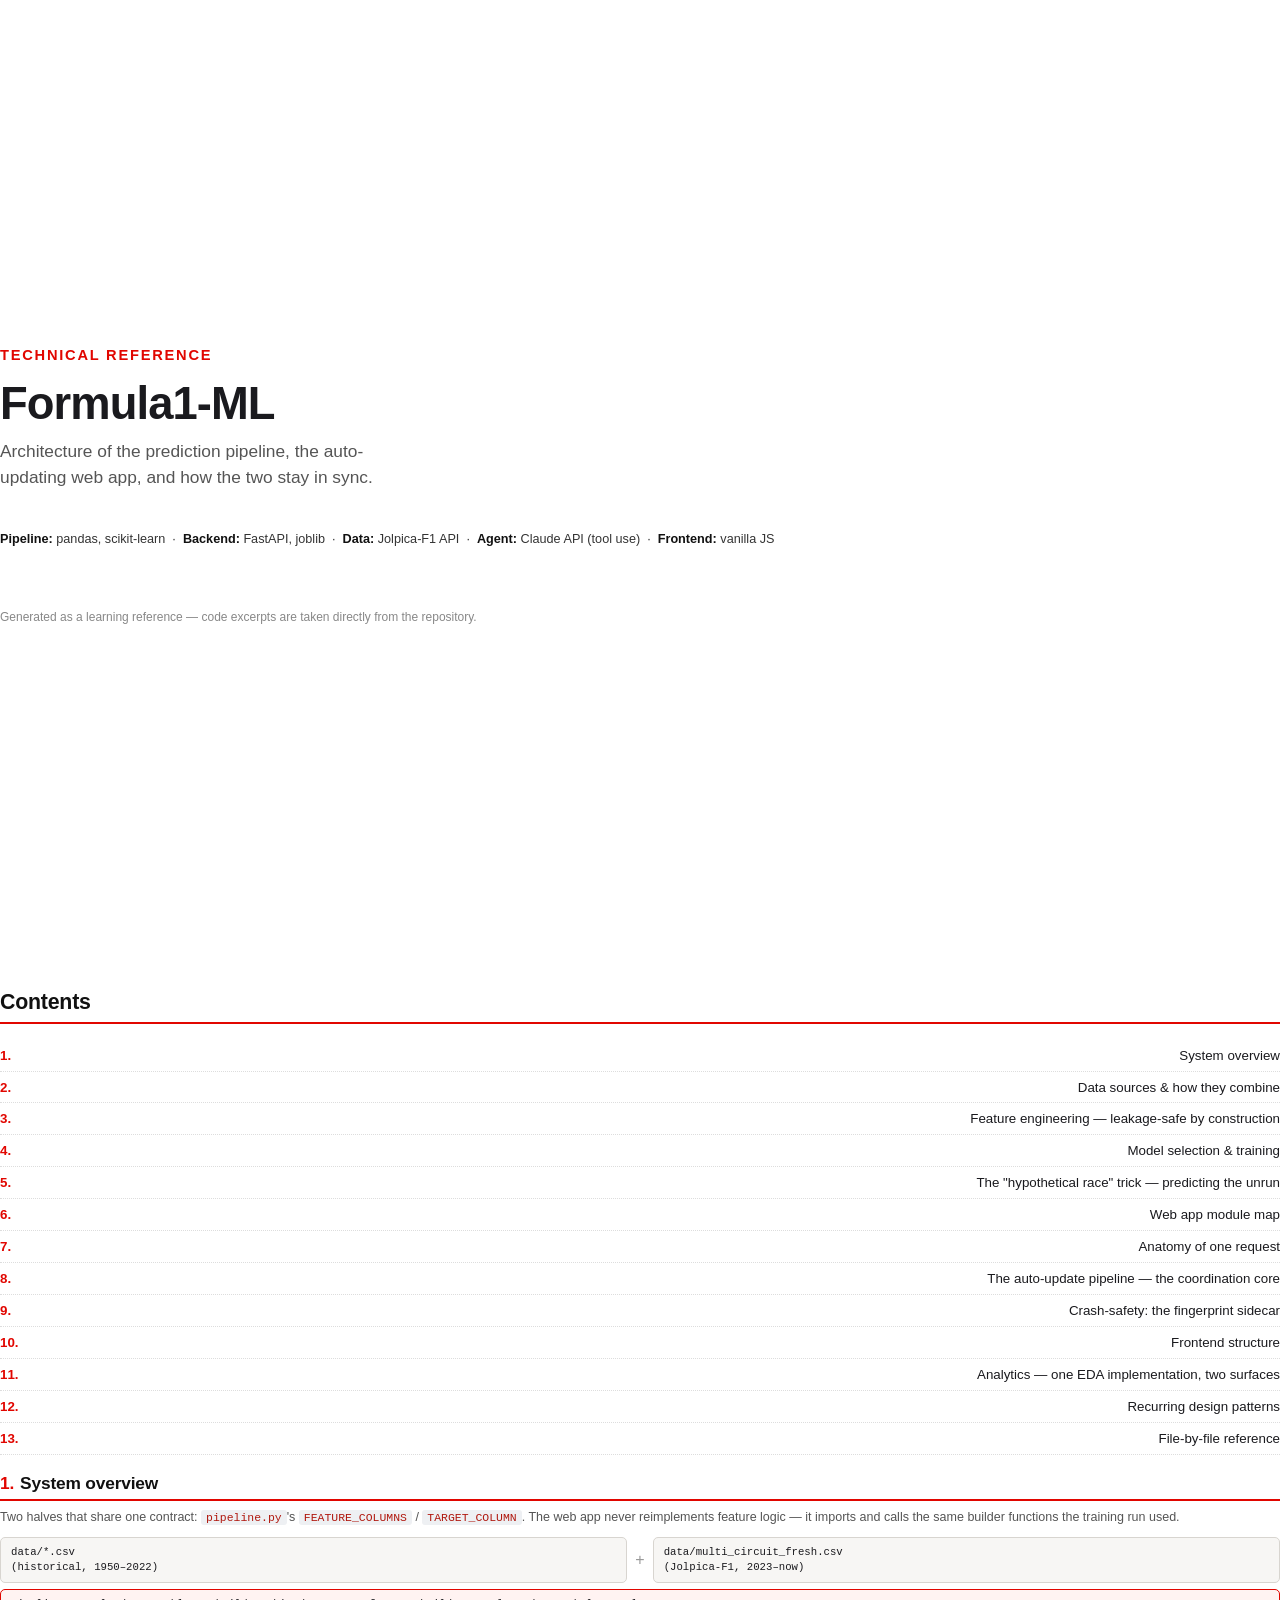
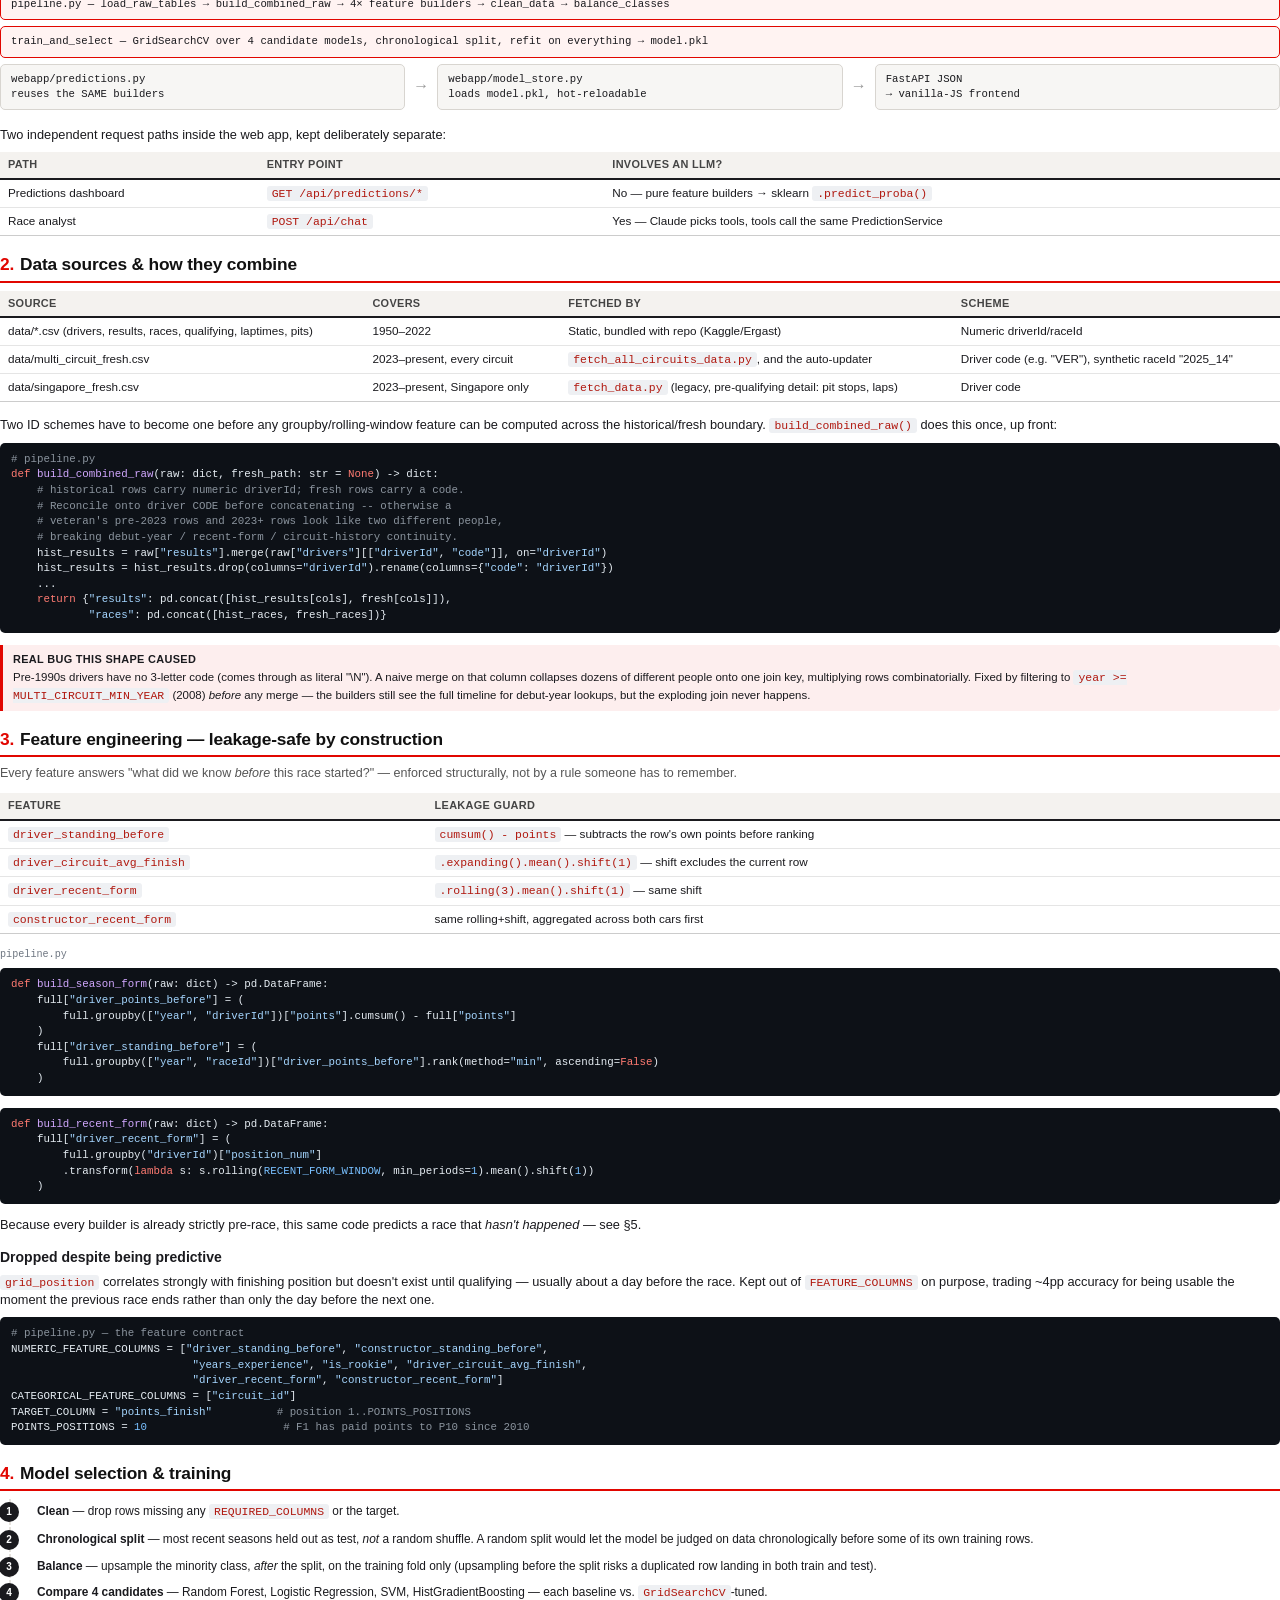
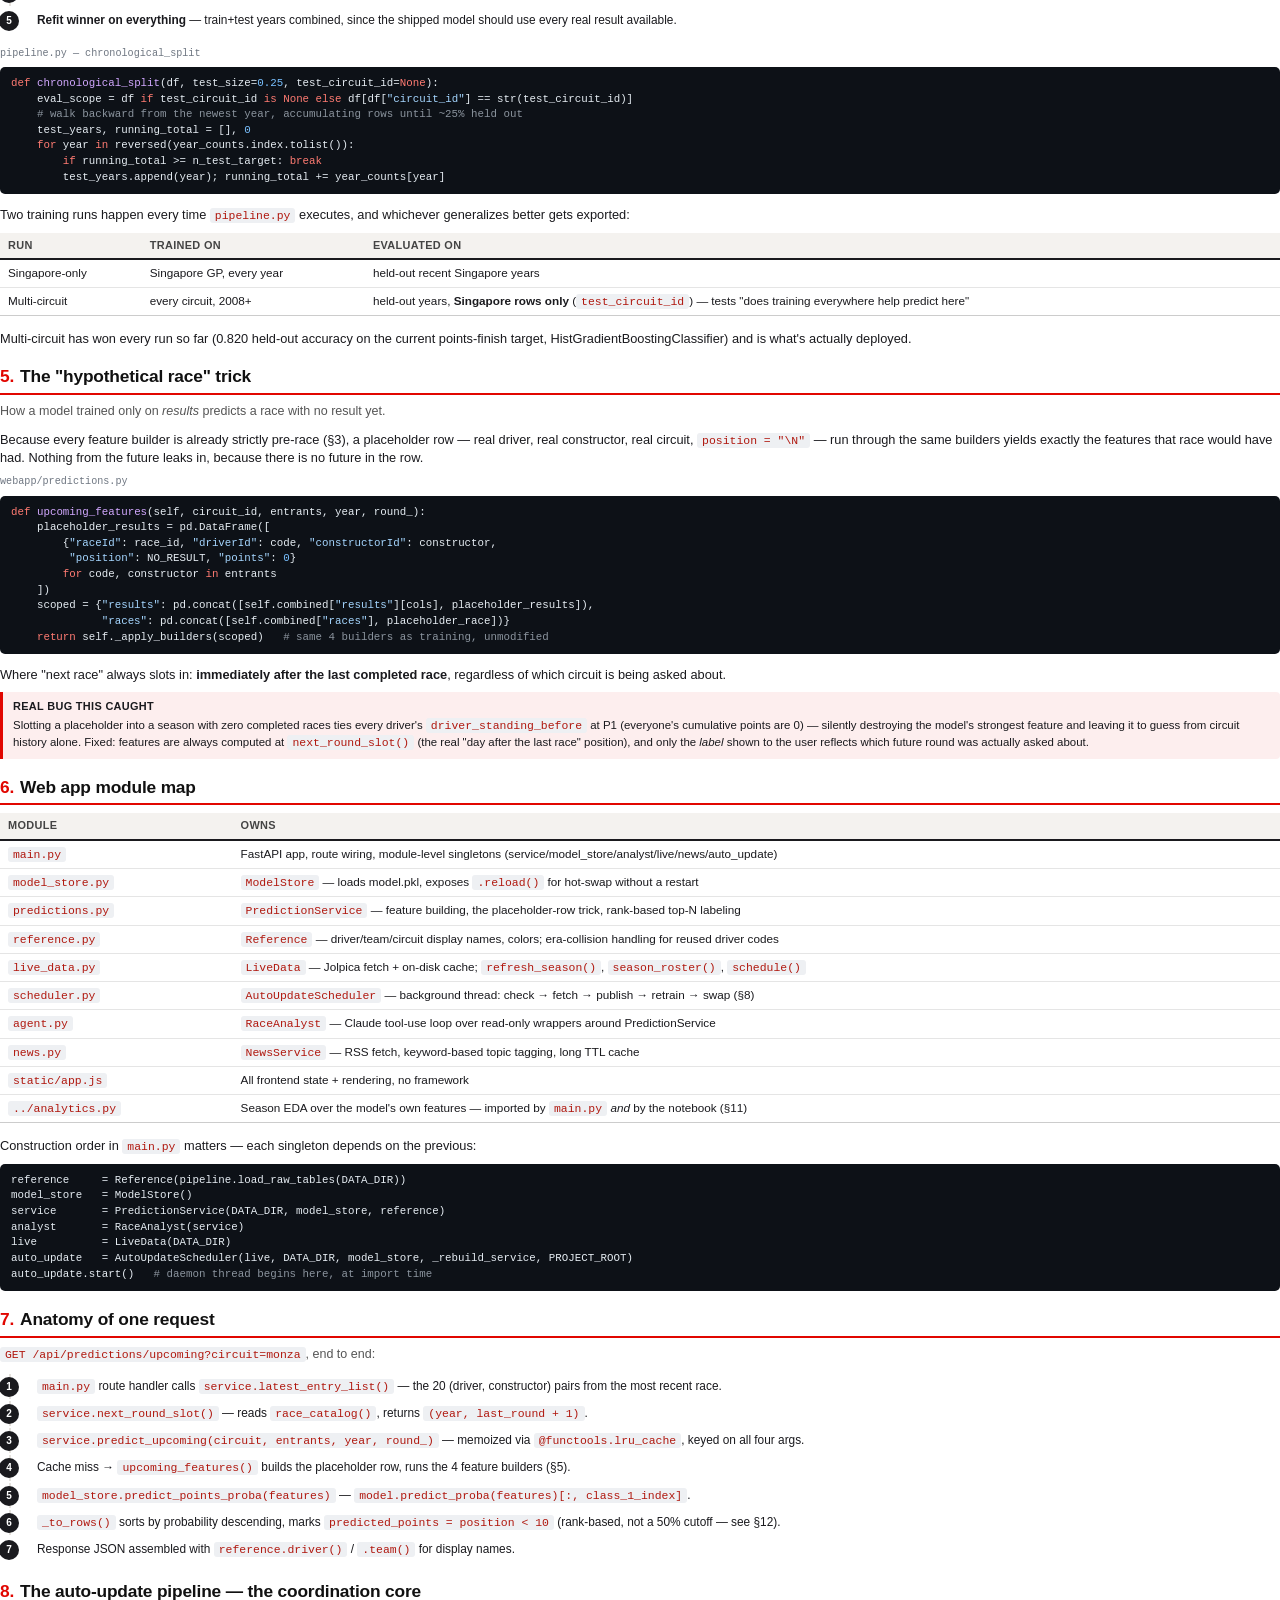
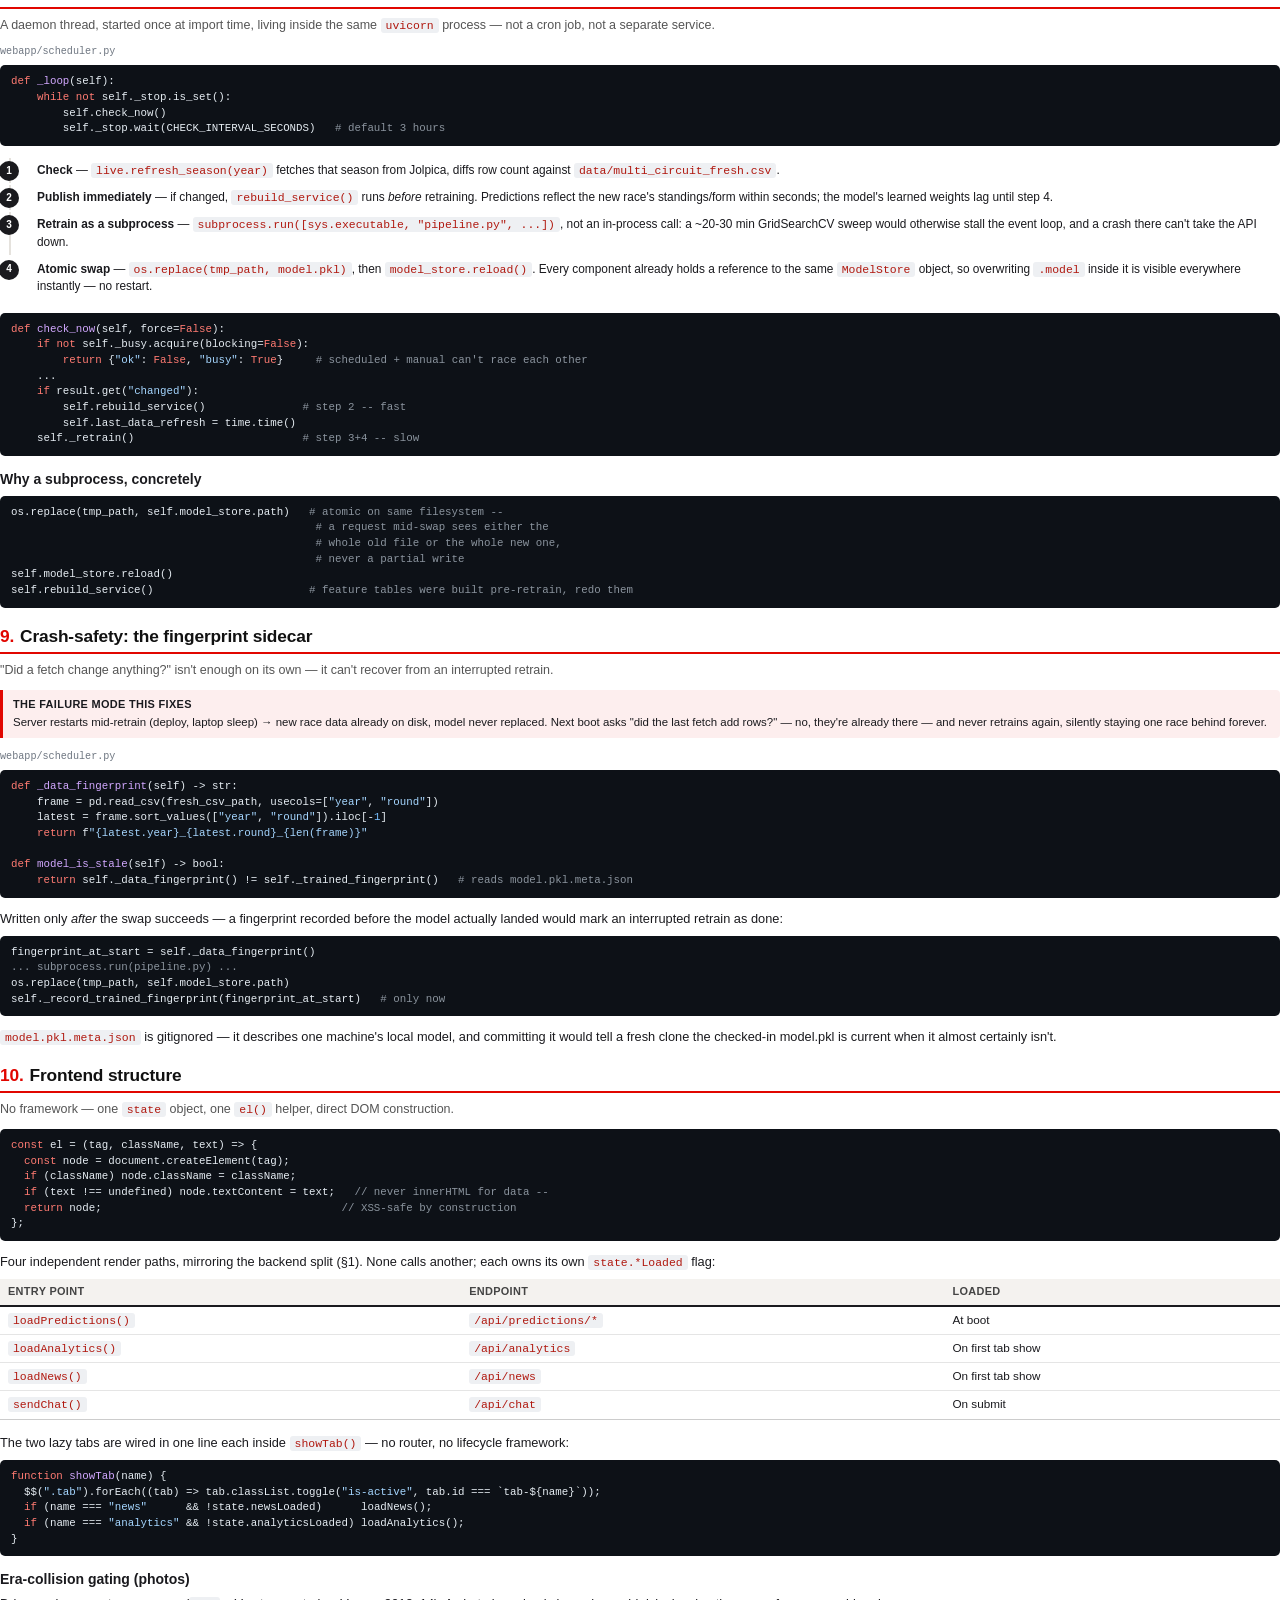
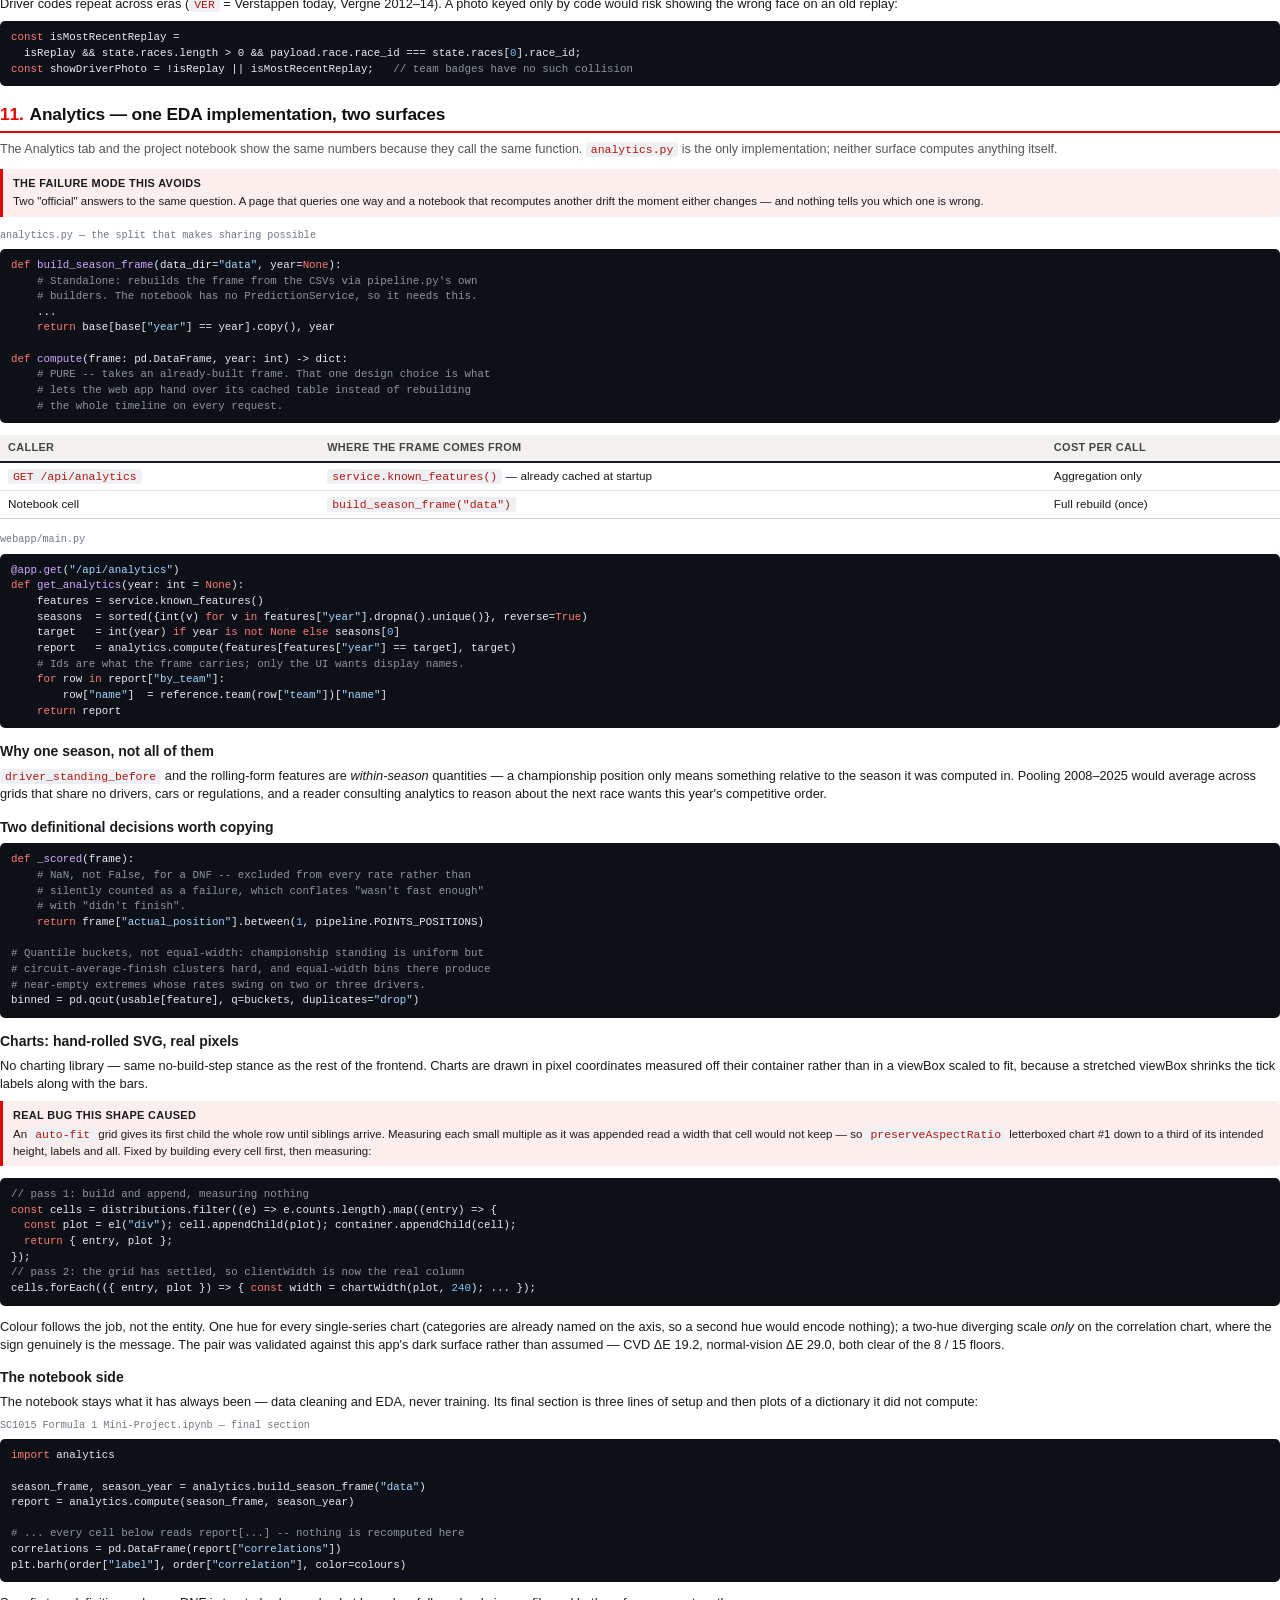
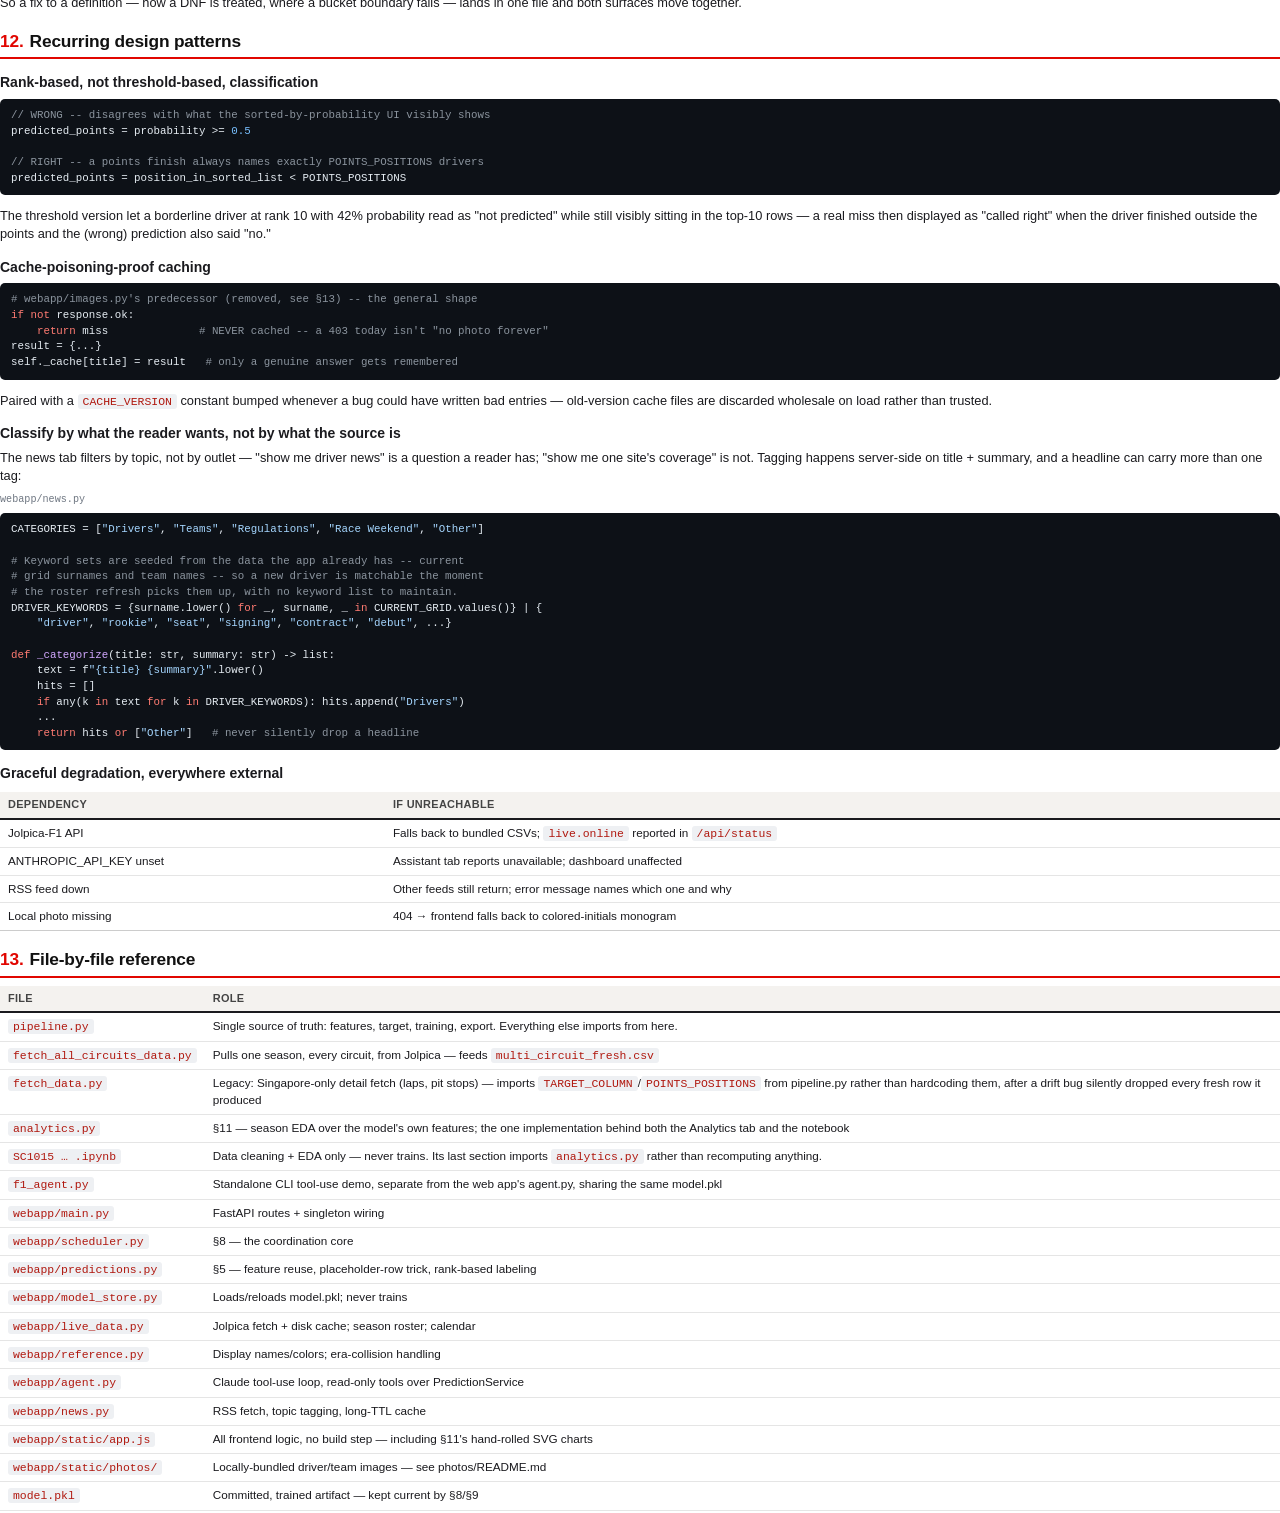
<file: docs/architecture.html>
<!doctype html>
<html lang="en">
<head>
<meta charset="utf-8">
<title>Formula1-ML — Technical Architecture</title>
<style>
  @page { size: A4; margin: 20mm 16mm 18mm 16mm; }
  * { box-sizing: border-box; }
  body {
    font-family: -apple-system, "Segoe UI", Helvetica, Arial, sans-serif;
    font-size: 9.6pt;
    line-height: 1.42;
    color: #1a1a1e;
    margin: 0;
  }
  code, pre, .mono { font-family: "SF Mono", "Menlo", "Consolas", monospace; }

  /* ---------------- cover ---------------- */
  .cover {
    height: 257mm;
    display: flex;
    flex-direction: column;
    justify-content: center;
    page-break-after: always;
  }
  .cover .kicker {
    color: #e10600;
    font-weight: 700;
    letter-spacing: 0.12em;
    font-size: 11pt;
    text-transform: uppercase;
    margin-bottom: 14px;
  }
  .cover h1 { font-size: 34pt; margin: 0 0 10px; letter-spacing: -0.02em; line-height: 1.08; }
  .cover .sub { font-size: 13pt; color: #555; max-width: 420px; line-height: 1.5; }
  .cover .meta { margin-top: 60px; font-size: 9pt; color: #888; }
  .cover .stackline { margin-top: 40px; font-size: 9.5pt; color: #333; }
  .cover .stackline b { color: #111; }

  /* ---------------- TOC ---------------- */
  .toc { page-break-after: always; }
  .toc h2 { font-size: 16pt; margin-bottom: 18px; }
  .toc ol { list-style: none; padding: 0; margin: 0; counter-reset: sec; }
  .toc li { counter-increment: sec; padding: 5px 0; font-size: 10pt; border-bottom: 1px dotted #ddd; display: flex; justify-content: space-between; }
  .toc li::before { content: counter(sec) ".  "; color: #e10600; font-weight: 700; width: 22px; display: inline-block; }

  /* ---------------- section structure ---------------- */
  /* Sections flow continuously -- only the atomic pieces below (pre/table/
     callout/flow) are individually protected from splitting badly. A
     page-break-inside:avoid on every whole section would waste most of
     each page as empty space, since most sections run taller than one
     page's remaining room. */
  section + section { margin-top: 4px; }
  h2 {
    font-size: 13pt;
    color: #111;
    border-bottom: 2.5px solid #e10600;
    padding-bottom: 4px;
    margin: 16px 0 8px;
    letter-spacing: -0.01em;
    page-break-after: avoid;
  }
  h2 .num { color: #e10600; margin-right: 6px; }
  h3 { font-size: 10.5pt; margin: 14px 0 5px; color: #1a1a1e; page-break-after: avoid; }
  p { margin: 5px 0 8px; }
  ul, ol { margin: 4px 0 10px; padding-left: 18px; }
  li { margin: 2px 0; }
  .lead { color: #555; font-size: 9.4pt; margin-bottom: 10px; }

  /* ---------------- code blocks ---------------- */
  pre {
    background: #0d1117;
    color: #e6edf3;
    padding: 9px 11px;
    border-radius: 5px;
    font-size: 8.1pt;
    line-height: 1.45;
    overflow-x: auto;
    margin: 6px 0 12px;
    white-space: pre-wrap;
    word-break: break-word;
    page-break-inside: avoid;
  }
  pre .c { color: #8b949e; } /* comment */
  pre .k { color: #ff7b72; } /* keyword */
  pre .s { color: #a5d6ff; } /* string */
  pre .f { color: #d2a8ff; } /* function/def name */
  pre .n { color: #79c0ff; } /* number/const */
  code.inline {
    background: #eef0f3;
    padding: 1px 5px;
    border-radius: 3px;
    font-size: 8.6pt;
    color: #b0180f;
  }
  .filepath { color: #6e7681; font-size: 7.6pt; margin: 0 0 3px; font-family: monospace; }

  /* ---------------- tables ---------------- */
  table { width: 100%; border-collapse: collapse; margin: 8px 0 14px; font-size: 8.8pt; page-break-inside: avoid; }
  th { background: #f4f2ef; text-align: left; padding: 5px 8px; border-bottom: 2px solid #1a1a1e; font-size: 8.2pt; text-transform: uppercase; letter-spacing: 0.03em; color: #444; }
  td { padding: 5px 8px; border-bottom: 1px solid #e5e5e5; vertical-align: top; }
  tr:last-child td { border-bottom: 1px solid #ccc; }
  /* A long reference table is allowed to span pages -- keeping it atomic
     pushes the whole thing to the next page and leaves half a page blank.
     Rows stay atomic so no single row is split across the break. */
  table.flowing { page-break-inside: auto; }
  table.flowing tr { page-break-inside: avoid; }

  /* ---------------- diagram / flow boxes ---------------- */
  .flow { margin: 10px 0 16px; font-size: 8.6pt; page-break-inside: avoid; }
  .flow-row { display: flex; align-items: stretch; gap: 6px; margin-bottom: 6px; }
  .flow-box {
    background: #f7f6f4; border: 1px solid #d8d5d0; border-radius: 5px;
    padding: 7px 10px; flex: 1; font-family: monospace; font-size: 8pt;
  }
  .flow-box.hot { border-color: #e10600; background: #fff3f2; }
  .flow-arrow { align-self: center; color: #999; font-size: 12pt; padding: 0 2px; }
  .step-list { counter-reset: step; list-style: none; padding: 0; margin: 8px 0 14px; page-break-inside: avoid; }
  .step-list li {
    counter-increment: step;
    position: relative;
    padding: 4px 0 4px 26px;
    border-left: 2px solid #e5e2dd;
    margin-left: 9px;
    font-size: 8.9pt;
  }
  .step-list li::before {
    content: counter(step);
    position: absolute; left: -12px; top: 3px;
    width: 20px; height: 20px; border-radius: 50%;
    background: #1a1a1e; color: #fff;
    font-size: 7.5pt; font-weight: 700;
    display: flex; align-items: center; justify-content: center;
    font-family: sans-serif;
  }
  .step-list li:last-child { border-left-color: transparent; }

  .callout {
    background: #fff8e6; border-left: 3px solid #d9a300; padding: 7px 10px;
    font-size: 8.6pt; margin: 8px 0 12px; border-radius: 0 4px 4px 0;
    page-break-inside: avoid;
  }
  .callout.bug { background: #fdeeee; border-left-color: #e10600; }
  .callout b { display: block; margin-bottom: 2px; font-size: 8.2pt; text-transform: uppercase; letter-spacing: 0.03em; }

  .grid2 { display: flex; gap: 12px; margin: 8px 0 14px; }
  .grid2 > div { flex: 1; }

  footer.pagefoot { position: running(footer); }
</style>
</head>
<body>

<!-- ============================== COVER ============================== -->
<div class="cover">
  <div class="kicker">Technical Reference</div>
  <h1>Formula1-ML</h1>
  <div class="sub">Architecture of the prediction pipeline, the auto-updating web app, and how the two stay in sync.</div>
  <div class="stackline">
    <b>Pipeline:</b> pandas, scikit-learn &nbsp;·&nbsp;
    <b>Backend:</b> FastAPI, joblib &nbsp;·&nbsp;
    <b>Data:</b> Jolpica-F1 API &nbsp;·&nbsp;
    <b>Agent:</b> Claude API (tool use) &nbsp;·&nbsp;
    <b>Frontend:</b> vanilla JS
  </div>
  <div class="meta">Generated as a learning reference — code excerpts are taken directly from the repository.</div>
</div>

<!-- ============================== TOC ============================== -->
<div class="toc">
  <h2>Contents</h2>
  <ol>
    <li><span>System overview</span></li>
    <li><span>Data sources &amp; how they combine</span></li>
    <li><span>Feature engineering — leakage-safe by construction</span></li>
    <li><span>Model selection &amp; training</span></li>
    <li><span>The "hypothetical race" trick — predicting the unrun</span></li>
    <li><span>Web app module map</span></li>
    <li><span>Anatomy of one request</span></li>
    <li><span>The auto-update pipeline — the coordination core</span></li>
    <li><span>Crash-safety: the fingerprint sidecar</span></li>
    <li><span>Frontend structure</span></li>
    <li><span>Analytics — one EDA implementation, two surfaces</span></li>
    <li><span>Recurring design patterns</span></li>
    <li><span>File-by-file reference</span></li>
  </ol>
</div>

<!-- ============================== 1. OVERVIEW ============================== -->
<section>
<h2><span class="num">1.</span>System overview</h2>
<p class="lead">Two halves that share one contract: <code class="inline">pipeline.py</code>'s <code class="inline">FEATURE_COLUMNS</code> / <code class="inline">TARGET_COLUMN</code>. The web app never reimplements feature logic — it imports and calls the same builder functions the training run used.</p>

<div class="flow">
  <div class="flow-row">
    <div class="flow-box">data/*.csv<br>(historical, 1950–2022)</div>
    <div class="flow-arrow">+</div>
    <div class="flow-box">data/multi_circuit_fresh.csv<br>(Jolpica-F1, 2023–now)</div>
  </div>
  <div class="flow-row"><div class="flow-box hot" style="flex:none;width:100%">pipeline.py — load_raw_tables → build_combined_raw → 4× feature builders → clean_data → balance_classes</div></div>
  <div class="flow-row"><div class="flow-box hot" style="flex:none;width:100%">train_and_select — GridSearchCV over 4 candidate models, chronological split, refit on everything → model.pkl</div></div>
  <div class="flow-row">
    <div class="flow-box">webapp/predictions.py<br>reuses the SAME builders</div>
    <div class="flow-arrow">→</div>
    <div class="flow-box">webapp/model_store.py<br>loads model.pkl, hot-reloadable</div>
    <div class="flow-arrow">→</div>
    <div class="flow-box">FastAPI JSON<br>→ vanilla-JS frontend</div>
  </div>
</div>

<p>Two independent request paths inside the web app, kept deliberately separate:</p>
<table>
<tr><th>Path</th><th>Entry point</th><th>Involves an LLM?</th></tr>
<tr><td>Predictions dashboard</td><td><code class="inline">GET /api/predictions/*</code></td><td>No — pure feature builders → sklearn <code class="inline">.predict_proba()</code></td></tr>
<tr><td>Race analyst</td><td><code class="inline">POST /api/chat</code></td><td>Yes — Claude picks tools, tools call the same PredictionService</td></tr>
</table>
</section>

<!-- ============================== 2. DATA SOURCES ============================== -->
<section>
<h2><span class="num">2.</span>Data sources &amp; how they combine</h2>

<table>
<tr><th>Source</th><th>Covers</th><th>Fetched by</th><th>Scheme</th></tr>
<tr><td>data/*.csv (drivers, results, races, qualifying, laptimes, pits)</td><td>1950–2022</td><td>Static, bundled with repo (Kaggle/Ergast)</td><td>Numeric driverId/raceId</td></tr>
<tr><td>data/multi_circuit_fresh.csv</td><td>2023–present, every circuit</td><td><code class="inline">fetch_all_circuits_data.py</code>, and the auto-updater</td><td>Driver code (e.g. "VER"), synthetic raceId "2025_14"</td></tr>
<tr><td>data/singapore_fresh.csv</td><td>2023–present, Singapore only</td><td><code class="inline">fetch_data.py</code> (legacy, pre-qualifying detail: pit stops, laps)</td><td>Driver code</td></tr>
</table>

<p>Two ID schemes have to become one before any groupby/rolling-window feature can be computed across the historical/fresh boundary. <code class="inline">build_combined_raw()</code> does this once, up front:</p>

<pre class="mono"><span class="c"># pipeline.py</span>
<span class="k">def</span> <span class="f">build_combined_raw</span>(raw: dict, fresh_path: str = <span class="k">None</span>) -&gt; dict:
    <span class="c"># historical rows carry numeric driverId; fresh rows carry a code.
    # Reconcile onto driver CODE before concatenating -- otherwise a
    # veteran's pre-2023 rows and 2023+ rows look like two different people,
    # breaking debut-year / recent-form / circuit-history continuity.</span>
    hist_results = raw[<span class="s">"results"</span>].merge(raw[<span class="s">"drivers"</span>][[<span class="s">"driverId"</span>, <span class="s">"code"</span>]], on=<span class="s">"driverId"</span>)
    hist_results = hist_results.drop(columns=<span class="s">"driverId"</span>).rename(columns={<span class="s">"code"</span>: <span class="s">"driverId"</span>})
    ...
    <span class="k">return</span> {<span class="s">"results"</span>: pd.concat([hist_results[cols], fresh[cols]]),
            <span class="s">"races"</span>: pd.concat([hist_races, fresh_races])}
</pre>

<div class="callout bug">
<b>Real bug this shape caused</b>
Pre-1990s drivers have no 3-letter code (comes through as literal "\N"). A naive merge on that column collapses dozens of different people onto one join key, multiplying rows combinatorially. Fixed by filtering to <code class="inline">year &gt;= MULTI_CIRCUIT_MIN_YEAR</code> (2008) <i>before</i> any merge — the builders still see the full timeline for debut-year lookups, but the exploding join never happens.
</div>
</section>

<!-- ============================== 3. FEATURES ============================== -->
<section>
<h2><span class="num">3.</span>Feature engineering — leakage-safe by construction</h2>
<p class="lead">Every feature answers "what did we know <i>before</i> this race started?" — enforced structurally, not by a rule someone has to remember.</p>

<table>
<tr><th>Feature</th><th>Leakage guard</th></tr>
<tr><td><code class="inline">driver_standing_before</code></td><td><code class="inline">cumsum() - points</code> — subtracts the row's own points before ranking</td></tr>
<tr><td><code class="inline">driver_circuit_avg_finish</code></td><td><code class="inline">.expanding().mean().shift(1)</code> — shift excludes the current row</td></tr>
<tr><td><code class="inline">driver_recent_form</code></td><td><code class="inline">.rolling(3).mean().shift(1)</code> — same shift</td></tr>
<tr><td><code class="inline">constructor_recent_form</code></td><td>same rolling+shift, aggregated across both cars first</td></tr>
</table>

<div class="filepath">pipeline.py</div>
<pre class="mono"><span class="k">def</span> <span class="f">build_season_form</span>(raw: dict) -&gt; pd.DataFrame:
    full[<span class="s">"driver_points_before"</span>] = (
        full.groupby([<span class="s">"year"</span>, <span class="s">"driverId"</span>])[<span class="s">"points"</span>].cumsum() - full[<span class="s">"points"</span>]
    )
    full[<span class="s">"driver_standing_before"</span>] = (
        full.groupby([<span class="s">"year"</span>, <span class="s">"raceId"</span>])[<span class="s">"driver_points_before"</span>].rank(method=<span class="s">"min"</span>, ascending=<span class="k">False</span>)
    )
</pre>

<pre class="mono"><span class="k">def</span> <span class="f">build_recent_form</span>(raw: dict) -&gt; pd.DataFrame:
    full[<span class="s">"driver_recent_form"</span>] = (
        full.groupby(<span class="s">"driverId"</span>)[<span class="s">"position_num"</span>]
        .transform(<span class="k">lambda</span> s: s.rolling(<span class="n">RECENT_FORM_WINDOW</span>, min_periods=<span class="n">1</span>).mean().shift(<span class="n">1</span>))
    )
</pre>

<p>Because every builder is already strictly pre-race, this same code predicts a race that <i>hasn't happened</i> — see §5.</p>

<h3>Dropped despite being predictive</h3>
<p><code class="inline">grid_position</code> correlates strongly with finishing position but doesn't exist until qualifying — usually about a day before the race. Kept out of <code class="inline">FEATURE_COLUMNS</code> on purpose, trading ~4pp accuracy for being usable the moment the previous race ends rather than only the day before the next one.</p>

<pre class="mono"><span class="c"># pipeline.py — the feature contract</span>
NUMERIC_FEATURE_COLUMNS = [<span class="s">"driver_standing_before"</span>, <span class="s">"constructor_standing_before"</span>,
                            <span class="s">"years_experience"</span>, <span class="s">"is_rookie"</span>, <span class="s">"driver_circuit_avg_finish"</span>,
                            <span class="s">"driver_recent_form"</span>, <span class="s">"constructor_recent_form"</span>]
CATEGORICAL_FEATURE_COLUMNS = [<span class="s">"circuit_id"</span>]
TARGET_COLUMN = <span class="s">"points_finish"</span>          <span class="c"># position 1..POINTS_POSITIONS</span>
POINTS_POSITIONS = <span class="n">10</span>                     <span class="c"># F1 has paid points to P10 since 2010</span>
</pre>
</section>

<!-- ============================== 4. TRAINING ============================== -->
<section>
<h2><span class="num">4.</span>Model selection &amp; training</h2>

<div class="step-list">
<li><b>Clean</b> — drop rows missing any <code class="inline">REQUIRED_COLUMNS</code> or the target.</li>
<li><b>Chronological split</b> — most recent seasons held out as test, <i>not</i> a random shuffle. A random split would let the model be judged on data chronologically before some of its own training rows.</li>
<li><b>Balance</b> — upsample the minority class, <i>after</i> the split, on the training fold only (upsampling before the split risks a duplicated row landing in both train and test).</li>
<li><b>Compare 4 candidates</b> — Random Forest, Logistic Regression, SVM, HistGradientBoosting — each baseline vs. <code class="inline">GridSearchCV</code>-tuned.</li>
<li><b>Refit winner on everything</b> — train+test years combined, since the shipped model should use every real result available.</li>
</div>

<div class="filepath">pipeline.py — chronological_split</div>
<pre class="mono"><span class="k">def</span> <span class="f">chronological_split</span>(df, test_size=<span class="n">0.25</span>, test_circuit_id=<span class="k">None</span>):
    eval_scope = df <span class="k">if</span> test_circuit_id <span class="k">is</span> <span class="k">None</span> <span class="k">else</span> df[df[<span class="s">"circuit_id"</span>] == str(test_circuit_id)]
    <span class="c"># walk backward from the newest year, accumulating rows until ~25% held out</span>
    test_years, running_total = [], <span class="n">0</span>
    <span class="k">for</span> year <span class="k">in</span> reversed(year_counts.index.tolist()):
        <span class="k">if</span> running_total &gt;= n_test_target: <span class="k">break</span>
        test_years.append(year); running_total += year_counts[year]
</pre>

<p>Two training runs happen every time <code class="inline">pipeline.py</code> executes, and whichever generalizes better gets exported:</p>
<table>
<tr><th>Run</th><th>Trained on</th><th>Evaluated on</th></tr>
<tr><td>Singapore-only</td><td>Singapore GP, every year</td><td>held-out recent Singapore years</td></tr>
<tr><td>Multi-circuit</td><td>every circuit, 2008+</td><td>held-out years, <b>Singapore rows only</b> (<code class="inline">test_circuit_id</code>) — tests "does training everywhere help predict here"</td></tr>
</table>
<p>Multi-circuit has won every run so far (0.820 held-out accuracy on the current points-finish target, HistGradientBoostingClassifier) and is what's actually deployed.</p>
</section>

<!-- ============================== 5. HYPOTHETICAL RACE ============================== -->
<section>
<h2><span class="num">5.</span>The "hypothetical race" trick</h2>
<p class="lead">How a model trained only on <i>results</i> predicts a race with no result yet.</p>

<p>Because every feature builder is already strictly pre-race (§3), a placeholder row — real driver, real constructor, real circuit, <code class="inline">position = "\N"</code> — run through the same builders yields exactly the features that race would have had. Nothing from the future leaks in, because there is no future in the row.</p>

<div class="filepath">webapp/predictions.py</div>
<pre class="mono"><span class="k">def</span> <span class="f">upcoming_features</span>(self, circuit_id, entrants, year, round_):
    placeholder_results = pd.DataFrame([
        {<span class="s">"raceId"</span>: race_id, <span class="s">"driverId"</span>: code, <span class="s">"constructorId"</span>: constructor,
         <span class="s">"position"</span>: NO_RESULT, <span class="s">"points"</span>: <span class="n">0</span>}
        <span class="k">for</span> code, constructor <span class="k">in</span> entrants
    ])
    scoped = {<span class="s">"results"</span>: pd.concat([self.combined[<span class="s">"results"</span>][cols], placeholder_results]),
              <span class="s">"races"</span>: pd.concat([self.combined[<span class="s">"races"</span>], placeholder_race])}
    <span class="k">return</span> self._apply_builders(scoped)   <span class="c"># same 4 builders as training, unmodified</span>
</pre>

<p>Where "next race" always slots in: <b>immediately after the last completed race</b>, regardless of which circuit is being asked about.</p>
<div class="callout bug">
<b>Real bug this caught</b>
Slotting a placeholder into a season with zero completed races ties every driver's <code class="inline">driver_standing_before</code> at P1 (everyone's cumulative points are 0) — silently destroying the model's strongest feature and leaving it to guess from circuit history alone. Fixed: features are always computed at <code class="inline">next_round_slot()</code> (the real "day after the last race" position), and only the <i>label</i> shown to the user reflects which future round was actually asked about.
</div>
</section>

<!-- ============================== 6. MODULE MAP ============================== -->
<section>
<h2><span class="num">6.</span>Web app module map</h2>
<table>
<tr><th>Module</th><th>Owns</th></tr>
<tr><td><code class="inline">main.py</code></td><td>FastAPI app, route wiring, module-level singletons (service/model_store/analyst/live/news/auto_update)</td></tr>
<tr><td><code class="inline">model_store.py</code></td><td><code class="inline">ModelStore</code> — loads model.pkl, exposes <code class="inline">.reload()</code> for hot-swap without a restart</td></tr>
<tr><td><code class="inline">predictions.py</code></td><td><code class="inline">PredictionService</code> — feature building, the placeholder-row trick, rank-based top-N labeling</td></tr>
<tr><td><code class="inline">reference.py</code></td><td><code class="inline">Reference</code> — driver/team/circuit display names, colors; era-collision handling for reused driver codes</td></tr>
<tr><td><code class="inline">live_data.py</code></td><td><code class="inline">LiveData</code> — Jolpica fetch + on-disk cache; <code class="inline">refresh_season()</code>, <code class="inline">season_roster()</code>, <code class="inline">schedule()</code></td></tr>
<tr><td><code class="inline">scheduler.py</code></td><td><code class="inline">AutoUpdateScheduler</code> — background thread: check → fetch → publish → retrain → swap (§8)</td></tr>
<tr><td><code class="inline">agent.py</code></td><td><code class="inline">RaceAnalyst</code> — Claude tool-use loop over read-only wrappers around PredictionService</td></tr>
<tr><td><code class="inline">news.py</code></td><td><code class="inline">NewsService</code> — RSS fetch, keyword-based topic tagging, long TTL cache</td></tr>
<tr><td><code class="inline">static/app.js</code></td><td>All frontend state + rendering, no framework</td></tr>
<tr><td><code class="inline">../analytics.py</code></td><td>Season EDA over the model's own features — imported by <code class="inline">main.py</code> <i>and</i> by the notebook (§11)</td></tr>
</table>

<p>Construction order in <code class="inline">main.py</code> matters — each singleton depends on the previous:</p>
<pre class="mono">reference     = Reference(pipeline.load_raw_tables(DATA_DIR))
model_store   = ModelStore()
service       = PredictionService(DATA_DIR, model_store, reference)
analyst       = RaceAnalyst(service)
live          = LiveData(DATA_DIR)
auto_update   = AutoUpdateScheduler(live, DATA_DIR, model_store, _rebuild_service, PROJECT_ROOT)
auto_update.start()   <span class="c"># daemon thread begins here, at import time</span>
</pre>
</section>

<!-- ============================== 7. ONE REQUEST ============================== -->
<section>
<h2><span class="num">7.</span>Anatomy of one request</h2>
<p class="lead"><code class="inline">GET /api/predictions/upcoming?circuit=monza</code>, end to end:</p>
<div class="step-list">
<li><code class="inline">main.py</code> route handler calls <code class="inline">service.latest_entry_list()</code> — the 20 (driver, constructor) pairs from the most recent race.</li>
<li><code class="inline">service.next_round_slot()</code> — reads <code class="inline">race_catalog()</code>, returns <code class="inline">(year, last_round + 1)</code>.</li>
<li><code class="inline">service.predict_upcoming(circuit, entrants, year, round_)</code> — memoized via <code class="inline">@functools.lru_cache</code>, keyed on all four args.</li>
<li>Cache miss → <code class="inline">upcoming_features()</code> builds the placeholder row, runs the 4 feature builders (§5).</li>
<li><code class="inline">model_store.predict_points_proba(features)</code> — <code class="inline">model.predict_proba(features)[:, class_1_index]</code>.</li>
<li><code class="inline">_to_rows()</code> sorts by probability descending, marks <code class="inline">predicted_points = position &lt; 10</code> (rank-based, not a 50% cutoff — see §12).</li>
<li>Response JSON assembled with <code class="inline">reference.driver()</code> / <code class="inline">.team()</code> for display names.</li>
</div>
</section>

<!-- ============================== 8. AUTO-UPDATE ============================== -->
<section>
<h2><span class="num">8.</span>The auto-update pipeline — the coordination core</h2>
<p class="lead">A daemon thread, started once at import time, living inside the same <code class="inline">uvicorn</code> process — not a cron job, not a separate service.</p>

<div class="filepath">webapp/scheduler.py</div>
<pre class="mono"><span class="k">def</span> <span class="f">_loop</span>(self):
    <span class="k">while</span> <span class="k">not</span> self._stop.is_set():
        self.check_now()
        self._stop.wait(CHECK_INTERVAL_SECONDS)   <span class="c"># default 3 hours</span>
</pre>

<div class="step-list">
<li><b>Check</b> — <code class="inline">live.refresh_season(year)</code> fetches that season from Jolpica, diffs row count against <code class="inline">data/multi_circuit_fresh.csv</code>.</li>
<li><b>Publish immediately</b> — if changed, <code class="inline">rebuild_service()</code> runs <i>before</i> retraining. Predictions reflect the new race's standings/form within seconds; the model's learned weights lag until step 4.</li>
<li><b>Retrain as a subprocess</b> — <code class="inline">subprocess.run([sys.executable, "pipeline.py", ...])</code>, not an in-process call: a ~20-30 min GridSearchCV sweep would otherwise stall the event loop, and a crash there can't take the API down.</li>
<li><b>Atomic swap</b> — <code class="inline">os.replace(tmp_path, model.pkl)</code>, then <code class="inline">model_store.reload()</code>. Every component already holds a reference to the same <code class="inline">ModelStore</code> object, so overwriting <code class="inline">.model</code> inside it is visible everywhere instantly — no restart.</li>
</div>

<pre class="mono"><span class="k">def</span> <span class="f">check_now</span>(self, force=<span class="k">False</span>):
    <span class="k">if</span> <span class="k">not</span> self._busy.acquire(blocking=<span class="k">False</span>):
        <span class="k">return</span> {<span class="s">"ok"</span>: <span class="k">False</span>, <span class="s">"busy"</span>: <span class="k">True</span>}     <span class="c"># scheduled + manual can't race each other</span>
    ...
    <span class="k">if</span> result.get(<span class="s">"changed"</span>):
        self.rebuild_service()               <span class="c"># step 2 -- fast</span>
        self.last_data_refresh = time.time()
    self._retrain()                          <span class="c"># step 3+4 -- slow</span>
</pre>

<h3>Why a subprocess, concretely</h3>
<pre class="mono">os.replace(tmp_path, self.model_store.path)   <span class="c"># atomic on same filesystem --</span>
                                               <span class="c"># a request mid-swap sees either the</span>
                                               <span class="c"># whole old file or the whole new one,</span>
                                               <span class="c"># never a partial write</span>
self.model_store.reload()
self.rebuild_service()                        <span class="c"># feature tables were built pre-retrain, redo them</span>
</pre>
</section>

<!-- ============================== 9. FINGERPRINT ============================== -->
<section>
<h2><span class="num">9.</span>Crash-safety: the fingerprint sidecar</h2>
<p class="lead">"Did a fetch change anything?" isn't enough on its own — it can't recover from an interrupted retrain.</p>

<div class="callout bug">
<b>The failure mode this fixes</b>
Server restarts mid-retrain (deploy, laptop sleep) → new race data already on disk, model never replaced. Next boot asks "did the last fetch add rows?" — no, they're already there — and never retrains again, silently staying one race behind forever.
</div>

<div class="filepath">webapp/scheduler.py</div>
<pre class="mono"><span class="k">def</span> <span class="f">_data_fingerprint</span>(self) -&gt; str:
    frame = pd.read_csv(fresh_csv_path, usecols=[<span class="s">"year"</span>, <span class="s">"round"</span>])
    latest = frame.sort_values([<span class="s">"year"</span>, <span class="s">"round"</span>]).iloc[-<span class="n">1</span>]
    <span class="k">return</span> f<span class="s">"{latest.year}_{latest.round}_{len(frame)}"</span>

<span class="k">def</span> <span class="f">model_is_stale</span>(self) -&gt; bool:
    <span class="k">return</span> self._data_fingerprint() != self._trained_fingerprint()   <span class="c"># reads model.pkl.meta.json</span>
</pre>

<p>Written only <i>after</i> the swap succeeds — a fingerprint recorded before the model actually landed would mark an interrupted retrain as done:</p>
<pre class="mono">fingerprint_at_start = self._data_fingerprint()
<span class="c">... subprocess.run(pipeline.py) ...</span>
os.replace(tmp_path, self.model_store.path)
self._record_trained_fingerprint(fingerprint_at_start)   <span class="c"># only now</span>
</pre>
<p><code class="inline">model.pkl.meta.json</code> is gitignored — it describes one machine's local model, and committing it would tell a fresh clone the checked-in model.pkl is current when it almost certainly isn't.</p>
</section>

<!-- ============================== 10. FRONTEND ============================== -->
<section>
<h2><span class="num">10.</span>Frontend structure</h2>
<p class="lead">No framework — one <code class="inline">state</code> object, one <code class="inline">el()</code> helper, direct DOM construction.</p>

<pre class="mono"><span class="k">const</span> el = (tag, className, text) =&gt; {
  <span class="k">const</span> node = document.createElement(tag);
  <span class="k">if</span> (className) node.className = className;
  <span class="k">if</span> (text !== undefined) node.textContent = text;   <span class="c">// never innerHTML for data --</span>
  <span class="k">return</span> node;                                     <span class="c">// XSS-safe by construction</span>
};
</pre>

<p>Four independent render paths, mirroring the backend split (§1). None calls another; each owns its own <code class="inline">state.*Loaded</code> flag:</p>
<table>
<tr><th>Entry point</th><th>Endpoint</th><th>Loaded</th></tr>
<tr><td><code class="inline">loadPredictions()</code></td><td><code class="inline">/api/predictions/*</code></td><td>At boot</td></tr>
<tr><td><code class="inline">loadAnalytics()</code></td><td><code class="inline">/api/analytics</code></td><td>On first tab show</td></tr>
<tr><td><code class="inline">loadNews()</code></td><td><code class="inline">/api/news</code></td><td>On first tab show</td></tr>
<tr><td><code class="inline">sendChat()</code></td><td><code class="inline">/api/chat</code></td><td>On submit</td></tr>
</table>
<p>The two lazy tabs are wired in one line each inside <code class="inline">showTab()</code> — no router, no lifecycle framework:</p>
<pre class="mono"><span class="k">function</span> <span class="f">showTab</span>(name) {
  $$(<span class="s">".tab"</span>).forEach((tab) =&gt; tab.classList.toggle(<span class="s">"is-active"</span>, tab.id === `tab-${name}`));
  <span class="k">if</span> (name === <span class="s">"news"</span>      &amp;&amp; !state.newsLoaded)      loadNews();
  <span class="k">if</span> (name === <span class="s">"analytics"</span> &amp;&amp; !state.analyticsLoaded) loadAnalytics();
}
</pre>

<h3>Era-collision gating (photos)</h3>
<p>Driver codes repeat across eras (<code class="inline">VER</code> = Verstappen today, Vergne 2012–14). A photo keyed only by code would risk showing the wrong face on an old replay:</p>
<pre class="mono"><span class="k">const</span> isMostRecentReplay =
  isReplay &amp;&amp; state.races.length &gt; 0 &amp;&amp; payload.race.race_id === state.races[<span class="n">0</span>].race_id;
<span class="k">const</span> showDriverPhoto = !isReplay || isMostRecentReplay;   <span class="c">// team badges have no such collision</span>
</pre>
</section>

<!-- ============================== 11. ANALYTICS ============================== -->
<section>
<h2><span class="num">11.</span>Analytics — one EDA implementation, two surfaces</h2>
<p class="lead">The Analytics tab and the project notebook show the same numbers because they call the same function. <code class="inline">analytics.py</code> is the only implementation; neither surface computes anything itself.</p>

<div class="callout bug">
<b>The failure mode this avoids</b>
Two "official" answers to the same question. A page that queries one way and a notebook that recomputes another drift the moment either changes — and nothing tells you which one is wrong.
</div>

<div class="filepath">analytics.py — the split that makes sharing possible</div>
<pre class="mono"><span class="k">def</span> <span class="f">build_season_frame</span>(data_dir=<span class="s">"data"</span>, year=<span class="k">None</span>):
    <span class="c"># Standalone: rebuilds the frame from the CSVs via pipeline.py's own
    # builders. The notebook has no PredictionService, so it needs this.</span>
    ...
    <span class="k">return</span> base[base[<span class="s">"year"</span>] == year].copy(), year

<span class="k">def</span> <span class="f">compute</span>(frame: pd.DataFrame, year: int) -&gt; dict:
    <span class="c"># PURE -- takes an already-built frame. That one design choice is what
    # lets the web app hand over its cached table instead of rebuilding
    # the whole timeline on every request.</span>
</pre>

<table>
<tr><th>Caller</th><th>Where the frame comes from</th><th>Cost per call</th></tr>
<tr><td><code class="inline">GET /api/analytics</code></td><td><code class="inline">service.known_features()</code> — already cached at startup</td><td>Aggregation only</td></tr>
<tr><td>Notebook cell</td><td><code class="inline">build_season_frame("data")</code></td><td>Full rebuild (once)</td></tr>
</table>

<div class="filepath">webapp/main.py</div>
<pre class="mono"><span class="f">@app.get</span>(<span class="s">"/api/analytics"</span>)
<span class="k">def</span> <span class="f">get_analytics</span>(year: int = <span class="k">None</span>):
    features = service.known_features()
    seasons  = sorted({int(v) <span class="k">for</span> v <span class="k">in</span> features[<span class="s">"year"</span>].dropna().unique()}, reverse=<span class="k">True</span>)
    target   = int(year) <span class="k">if</span> year <span class="k">is</span> <span class="k">not</span> <span class="k">None</span> <span class="k">else</span> seasons[<span class="n">0</span>]
    report   = analytics.compute(features[features[<span class="s">"year"</span>] == target], target)
    <span class="c"># Ids are what the frame carries; only the UI wants display names.</span>
    <span class="k">for</span> row <span class="k">in</span> report[<span class="s">"by_team"</span>]:
        row[<span class="s">"name"</span>]  = reference.team(row[<span class="s">"team"</span>])[<span class="s">"name"</span>]
    <span class="k">return</span> report
</pre>

<h3>Why one season, not all of them</h3>
<p><code class="inline">driver_standing_before</code> and the rolling-form features are <i>within-season</i> quantities — a championship position only means something relative to the season it was computed in. Pooling 2008–2025 would average across grids that share no drivers, cars or regulations, and a reader consulting analytics to reason about the next race wants this year's competitive order.</p>

<h3>Two definitional decisions worth copying</h3>
<pre class="mono"><span class="k">def</span> <span class="f">_scored</span>(frame):
    <span class="c"># NaN, not False, for a DNF -- excluded from every rate rather than
    # silently counted as a failure, which conflates "wasn't fast enough"
    # with "didn't finish".</span>
    <span class="k">return</span> frame[<span class="s">"actual_position"</span>].between(<span class="n">1</span>, pipeline.POINTS_POSITIONS)

<span class="c"># Quantile buckets, not equal-width: championship standing is uniform but
# circuit-average-finish clusters hard, and equal-width bins there produce
# near-empty extremes whose rates swing on two or three drivers.</span>
binned = pd.qcut(usable[feature], q=buckets, duplicates=<span class="s">"drop"</span>)
</pre>

<h3>Charts: hand-rolled SVG, real pixels</h3>
<p>No charting library — same no-build-step stance as the rest of the frontend. Charts are drawn in pixel coordinates measured off their container rather than in a viewBox scaled to fit, because a stretched viewBox shrinks the tick labels along with the bars.</p>

<div class="callout bug">
<b>Real bug this shape caused</b>
An <code class="inline">auto-fit</code> grid gives its first child the whole row until siblings arrive. Measuring each small multiple as it was appended read a width that cell would not keep — so <code class="inline">preserveAspectRatio</code> letterboxed chart #1 down to a third of its intended height, labels and all. Fixed by building every cell first, then measuring:
</div>
<pre class="mono"><span class="c">// pass 1: build and append, measuring nothing</span>
<span class="k">const</span> cells = distributions.filter((e) =&gt; e.counts.length).map((entry) =&gt; {
  <span class="k">const</span> plot = el(<span class="s">"div"</span>); cell.appendChild(plot); container.appendChild(cell);
  <span class="k">return</span> { entry, plot };
});
<span class="c">// pass 2: the grid has settled, so clientWidth is now the real column</span>
cells.forEach(({ entry, plot }) =&gt; { <span class="k">const</span> width = chartWidth(plot, <span class="n">240</span>); ... });
</pre>

<p>Colour follows the job, not the entity. One hue for every single-series chart (categories are already named on the axis, so a second hue would encode nothing); a two-hue diverging scale <i>only</i> on the correlation chart, where the sign genuinely is the message. The pair was validated against this app's dark surface rather than assumed — CVD ΔE 19.2, normal-vision ΔE 29.0, both clear of the 8 / 15 floors.</p>

<h3>The notebook side</h3>
<p>The notebook stays what it has always been — data cleaning and EDA, never training. Its final section is three lines of setup and then plots of a dictionary it did not compute:</p>
<div class="filepath">SC1015 Formula 1 Mini-Project.ipynb — final section</div>
<pre class="mono"><span class="k">import</span> analytics

season_frame, season_year = analytics.build_season_frame(<span class="s">"data"</span>)
report = analytics.compute(season_frame, season_year)

<span class="c"># ... every cell below reads report[...] -- nothing is recomputed here</span>
correlations = pd.DataFrame(report[<span class="s">"correlations"</span>])
plt.barh(order[<span class="s">"label"</span>], order[<span class="s">"correlation"</span>], color=colours)
</pre>
<p>So a fix to a definition — how a DNF is treated, where a bucket boundary falls — lands in one file and both surfaces move together.</p>
</section>

<!-- ============================== 12. PATTERNS ============================== -->
<section>
<h2><span class="num">12.</span>Recurring design patterns</h2>

<h3>Rank-based, not threshold-based, classification</h3>
<pre class="mono"><span class="c">// WRONG -- disagrees with what the sorted-by-probability UI visibly shows</span>
predicted_points = probability &gt;= <span class="n">0.5</span>

<span class="c">// RIGHT -- a points finish always names exactly POINTS_POSITIONS drivers</span>
predicted_points = position_in_sorted_list &lt; POINTS_POSITIONS
</pre>
<p>The threshold version let a borderline driver at rank 10 with 42% probability read as "not predicted" while still visibly sitting in the top-10 rows — a real miss then displayed as "called right" when the driver finished outside the points and the (wrong) prediction also said "no."</p>

<h3>Cache-poisoning-proof caching</h3>
<pre class="mono"><span class="c"># webapp/images.py's predecessor (removed, see §13) -- the general shape</span>
<span class="k">if</span> <span class="k">not</span> response.ok:
    <span class="k">return</span> miss              <span class="c"># NEVER cached -- a 403 today isn't "no photo forever"</span>
result = {...}
self._cache[title] = result   <span class="c"># only a genuine answer gets remembered</span>
</pre>
<p>Paired with a <code class="inline">CACHE_VERSION</code> constant bumped whenever a bug could have written bad entries — old-version cache files are discarded wholesale on load rather than trusted.</p>

<h3>Classify by what the reader wants, not by what the source is</h3>
<p>The news tab filters by topic, not by outlet — "show me driver news" is a question a reader has; "show me one site's coverage" is not. Tagging happens server-side on title + summary, and a headline can carry more than one tag:</p>
<div class="filepath">webapp/news.py</div>
<pre class="mono">CATEGORIES = [<span class="s">"Drivers"</span>, <span class="s">"Teams"</span>, <span class="s">"Regulations"</span>, <span class="s">"Race Weekend"</span>, <span class="s">"Other"</span>]

<span class="c"># Keyword sets are seeded from the data the app already has -- current
# grid surnames and team names -- so a new driver is matchable the moment
# the roster refresh picks them up, with no keyword list to maintain.</span>
DRIVER_KEYWORDS = {surname.lower() <span class="k">for</span> _, surname, _ <span class="k">in</span> CURRENT_GRID.values()} | {
    <span class="s">"driver"</span>, <span class="s">"rookie"</span>, <span class="s">"seat"</span>, <span class="s">"signing"</span>, <span class="s">"contract"</span>, <span class="s">"debut"</span>, ...}

<span class="k">def</span> <span class="f">_categorize</span>(title: str, summary: str) -&gt; list:
    text = f<span class="s">"{title} {summary}"</span>.lower()
    hits = []
    <span class="k">if</span> any(k <span class="k">in</span> text <span class="k">for</span> k <span class="k">in</span> DRIVER_KEYWORDS): hits.append(<span class="s">"Drivers"</span>)
    ...
    <span class="k">return</span> hits <span class="k">or</span> [<span class="s">"Other"</span>]   <span class="c"># never silently drop a headline</span>
</pre>

<h3>Graceful degradation, everywhere external</h3>
<table>
<tr><th>Dependency</th><th>If unreachable</th></tr>
<tr><td>Jolpica-F1 API</td><td>Falls back to bundled CSVs; <code class="inline">live.online</code> reported in <code class="inline">/api/status</code></td></tr>
<tr><td>ANTHROPIC_API_KEY unset</td><td>Assistant tab reports unavailable; dashboard unaffected</td></tr>
<tr><td>RSS feed down</td><td>Other feeds still return; error message names which one and why</td></tr>
<tr><td>Local photo missing</td><td>404 → frontend falls back to colored-initials monogram</td></tr>
</table>
</section>

<!-- ============================== 13. FILE REFERENCE ============================== -->
<section>
<h2><span class="num">13.</span>File-by-file reference</h2>
<table class="flowing">
<tr><th>File</th><th>Role</th></tr>
<tr><td><code class="inline">pipeline.py</code></td><td>Single source of truth: features, target, training, export. Everything else imports from here.</td></tr>
<tr><td><code class="inline">fetch_all_circuits_data.py</code></td><td>Pulls one season, every circuit, from Jolpica — feeds <code class="inline">multi_circuit_fresh.csv</code></td></tr>
<tr><td><code class="inline">fetch_data.py</code></td><td>Legacy: Singapore-only detail fetch (laps, pit stops) — imports <code class="inline">TARGET_COLUMN</code>/<code class="inline">POINTS_POSITIONS</code> from pipeline.py rather than hardcoding them, after a drift bug silently dropped every fresh row it produced</td></tr>
<tr><td><code class="inline">analytics.py</code></td><td>§11 — season EDA over the model's own features; the one implementation behind both the Analytics tab and the notebook</td></tr>
<tr><td><code class="inline">SC1015 … .ipynb</code></td><td>Data cleaning + EDA only — never trains. Its last section imports <code class="inline">analytics.py</code> rather than recomputing anything.</td></tr>
<tr><td><code class="inline">f1_agent.py</code></td><td>Standalone CLI tool-use demo, separate from the web app's agent.py, sharing the same model.pkl</td></tr>
<tr><td><code class="inline">webapp/main.py</code></td><td>FastAPI routes + singleton wiring</td></tr>
<tr><td><code class="inline">webapp/scheduler.py</code></td><td>§8 — the coordination core</td></tr>
<tr><td><code class="inline">webapp/predictions.py</code></td><td>§5 — feature reuse, placeholder-row trick, rank-based labeling</td></tr>
<tr><td><code class="inline">webapp/model_store.py</code></td><td>Loads/reloads model.pkl; never trains</td></tr>
<tr><td><code class="inline">webapp/live_data.py</code></td><td>Jolpica fetch + disk cache; season roster; calendar</td></tr>
<tr><td><code class="inline">webapp/reference.py</code></td><td>Display names/colors; era-collision handling</td></tr>
<tr><td><code class="inline">webapp/agent.py</code></td><td>Claude tool-use loop, read-only tools over PredictionService</td></tr>
<tr><td><code class="inline">webapp/news.py</code></td><td>RSS fetch, topic tagging, long-TTL cache</td></tr>
<tr><td><code class="inline">webapp/static/app.js</code></td><td>All frontend logic, no build step — including §11's hand-rolled SVG charts</td></tr>
<tr><td><code class="inline">webapp/static/photos/</code></td><td>Locally-bundled driver/team images — see photos/README.md</td></tr>
<tr><td><code class="inline">model.pkl</code></td><td>Committed, trained artifact — kept current by §8/§9</td></tr>
<tr><td><code class="inline">model.pkl.meta.json</code></td><td>Gitignored — §9's fingerprint, machine-local</td></tr>
</table>
</section>

</body>
</html>
</file>
